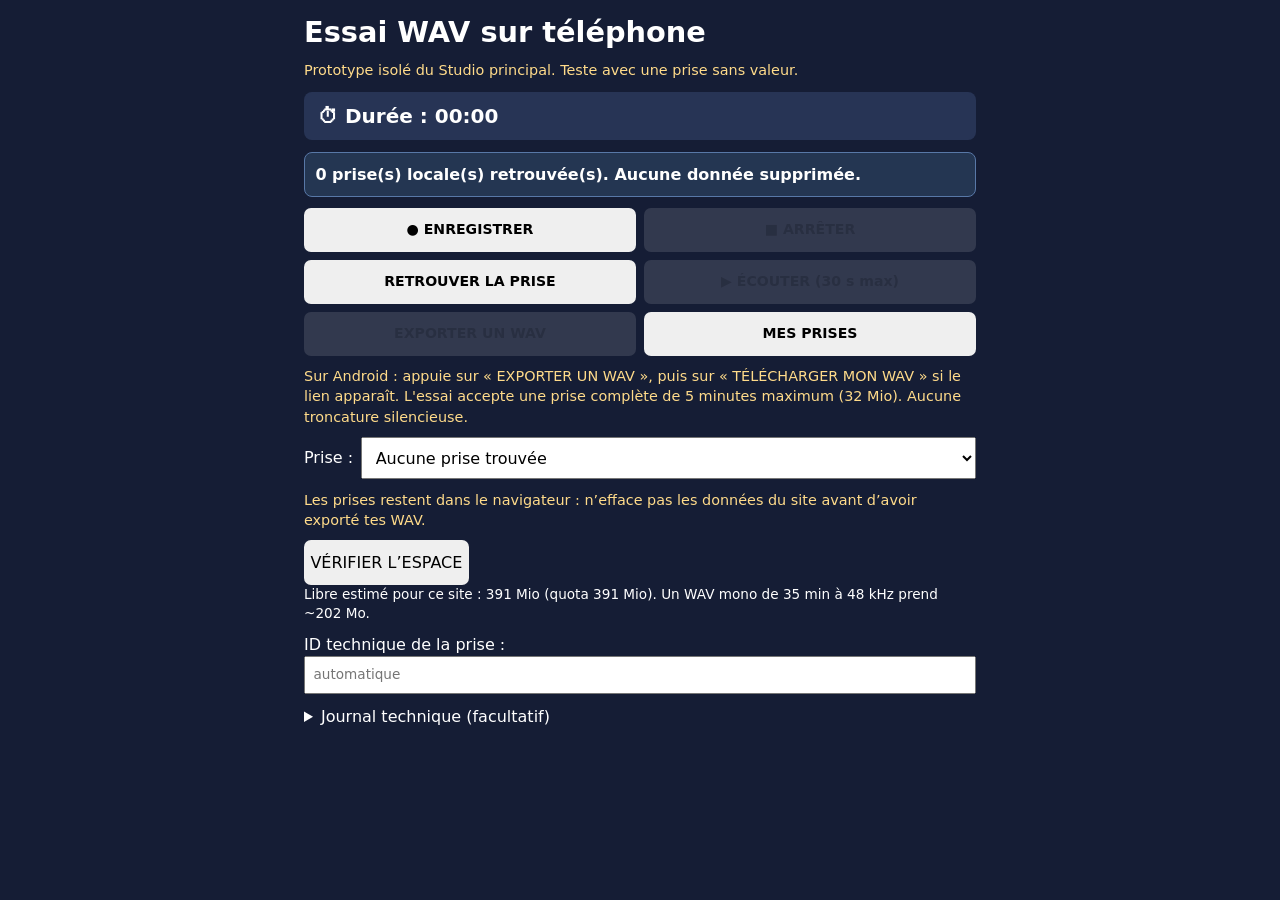
<file: experiments/studio-recording-wav-001.html>
<!doctype html><html lang="fr"><meta charset="utf-8"><meta name="viewport" content="width=device-width,initial-scale=1"><title>Studio — essai WAV durable (non intégré)</title>
<style>
*{box-sizing:border-box}body{font:16px/1.4 system-ui,sans-serif;max-width:700px;margin:0 auto;padding:12px 14px 28px;background:#151d35;color:#fff}
h1{font-size:clamp(1.35rem,5vw,1.8rem);line-height:1.2;margin:.2rem 0 .65rem}
p{margin:.65rem 0}.alert{color:#ffdb8a;font-size:.9rem}
button,input,select{font:inherit;max-width:100%;min-width:0}
button{cursor:pointer;padding:.7em .4em;border:0;border-radius:7px;min-height:44px}
button:disabled{opacity:.45;cursor:not-allowed}
.controls{display:grid;grid-template-columns:repeat(2,minmax(0,1fr));gap:8px}
.controls button{font-size:.88rem;font-weight:600;overflow-wrap:anywhere}
.inline-controls{display:flex;align-items:center;gap:8px;flex-wrap:wrap}
.inline-controls button{font-size:.88rem}
#saved{flex:1;min-width:140px;padding:.6em}
#takeid{width:100%;font-size:.85rem;padding:.55em}
#timer{font-size:1.25rem;font-weight:700;font-variant-numeric:tabular-nums;background:#273455;border-radius:8px;padding:.5em .7em;margin:.6em 0}
#status{position:sticky;top:0;z-index:3;background:#243652;border:1px solid #5878a7;border-radius:8px;padding:.65em;font-weight:600;overflow-wrap:anywhere}
#download-feedback{position:fixed;left:12px;right:12px;bottom:max(12px,env(safe-area-inset-bottom));z-index:20;max-width:670px;margin:0 auto;background:#234b3d;border:2px solid #7ac69a;border-radius:10px;padding:12px 14px;font-weight:600;box-shadow:0 8px 25px #0009;overflow-wrap:anywhere}
#storage-status{display:block;font-size:.85rem;overflow-wrap:anywhere}
#download{display:inline-block;background:#d3f5d9;color:#10251e;font-weight:bold;border-radius:6px;padding:.75em 1em;overflow-wrap:anywhere}
[hidden],#download[hidden],#download-feedback[hidden]{display:none!important}
details{margin-top:12px}summary{cursor:pointer}
pre{white-space:pre-wrap;overflow-wrap:anywhere;background:#273455;padding:10px;max-height:220px;overflow:auto;font-size:.8rem}
</style>
<h1>Essai WAV sur téléphone</h1>
<p class="alert">Prototype isolé du Studio principal. Teste avec une prise sans valeur.</p>
<p id="timer" role="timer">⏱ Durée : 00:00</p>
<p id="status" role="status" aria-live="polite">Prêt.</p>
<p id="download-feedback" role="status" aria-live="polite" hidden></p>
<div class="controls">
<button id="start">● ENREGISTRER</button><button id="stop" disabled>■ ARRÊTER</button>
<button id="recover">RETROUVER LA PRISE</button><button id="listen" disabled>▶ ÉCOUTER (30 s max)</button>
<button id="export" disabled>EXPORTER UN WAV</button><button id="find">MES PRISES</button>
</div>
<p><audio id="player" controls preload="metadata" hidden style="width:100%;max-width:100%"></audio></p>
<p><a id="download" hidden>⬇ TÉLÉCHARGER MON WAV</a></p>
<p class="alert" id="download-note">Sur Android : appuie sur « EXPORTER UN WAV », puis sur « TÉLÉCHARGER MON WAV » si le lien apparaît. L'essai accepte une prise complète de 5 minutes maximum (32 Mio). Aucune troncature silencieuse.</p>
<p class="inline-controls"><label for="saved">Prise :</label><select id="saved" aria-label="Prises sauvegardées"><option value="">Aucune prise sélectionnée</option></select></p>
<p class="alert" id="storage-warning">Les prises restent dans le navigateur : n’efface pas les données du site avant d’avoir exporté tes WAV.</p>
<p><button id="space">VÉRIFIER L’ESPACE</button> <span id="storage-status" role="status">Espace local non vérifié.</span></p>
<p>ID technique de la prise : <input id="takeid" placeholder="automatique" aria-label="ID de la prise" autocomplete="off"></p>
<details><summary>Journal technique (facultatif)</summary><pre id="log"></pre></details>
<script src="../js/studio-recording-wav-core.js"></script><script>
(async()=>{
'use strict';const $=s=>document.querySelector(s),C=window.StudioRecordingWavCore;let ctx=null,stream=null,node=null,gain=null,lock=null,take=null,recovered=null,writeChain=Promise.resolve(),pending=0,seq=0,stopping=false,failed=null,stoppedResolve=null,previewUrl=null,downloadUrl=null;
const log=s=>{$('#status').textContent=s;$('#log').textContent=new Date().toLocaleTimeString()+' '+s+'\n'+$('#log').textContent};
let startedAt=null,timerHandle=null;
const padTime=n=>String(n).padStart(2,'0');
const clockString=seconds=>{const total=Math.floor(Math.max(0,seconds));return padTime(Math.floor(total/60))+':'+padTime(total%60)};
const setClock=(seconds,label='Durée')=>{$('#timer').textContent='⏱ '+label+' : '+clockString(seconds)};
function stopTimer(){if(timerHandle!==null){clearInterval(timerHandle);timerHandle=null}if(startedAt!==null){setClock((performance.now()-startedAt)/1000,'Temps écoulé');startedAt=null}}
function startTimer(){stopTimer();startedAt=performance.now();setClock(0,'Enregistrement');timerHandle=setInterval(()=>{if(startedAt!==null)setClock((performance.now()-startedAt)/1000,'Enregistrement')},250)}
function downloadFeedback(message){const el=$('#download-feedback');el.textContent=message;el.hidden=!message}
const root=async()=>{if(!navigator.storage?.getDirectory)throw Error('OPFS absent sur ce navigateur');return navigator.storage.getDirectory()};
async function release(){try{node?.disconnect()}catch{}try{gain?.disconnect()}catch{}try{stream?.getTracks().forEach(t=>t.stop())}catch{}try{await ctx?.close()}catch{}try{await lock?.release()}catch{}node=null;gain=null;stream=null;ctx=null;lock=null}
async function stop(){if(stopping||!node)return;stopping=true;stopTimer();$('#stop').disabled=true;log('Arrêt du micro et validation des segments…');try{await new Promise((resolve,reject)=>{stoppedResolve=resolve;node.port.postMessage({type:'stop'});setTimeout(()=>reject(Error('Le Worklet ne répond pas : segments déjà écrits récupérables')),5000)});await writeChain;if(failed)throw failed;log('Prise conservée : '+seq+' segments.');await recover()}catch(e){log('ERREUR : '+e.message+' — segments déjà écrits conservés')}finally{await release();$('#start').disabled=false;stopping=false}}
function clearPreview(){const player=$('#player');player.pause();player.removeAttribute('src');player.load();player.hidden=true;if(previewUrl){URL.revokeObjectURL(previewUrl);previewUrl=null}$('#listen').disabled=true}
function clearDownload(){const link=$('#download');link.hidden=true;link.textContent='⬇ TÉLÉCHARGER MON WAV';link.removeAttribute('href');link.removeAttribute('download');downloadFeedback('');if(downloadUrl){URL.revokeObjectURL(downloadUrl);downloadUrl=null}}
async function recover(){clearPreview();clearDownload();try{const id=$('#takeid').value.trim();const r=await C.recoverTake(await root(),id);recovered=r;$('#export').disabled=r.interrupted||r.segments===0;$('#listen').disabled=r.interrupted||r.segments===0;if(!ctx||stopping)setClock(r.seconds,'Durée retrouvée');log('Récupération : '+r.segments+' fragments WAV, '+r.seconds.toFixed(2)+' secondes. '+(r.interrupted?'Attention : '+r.problem:'Séquence continue.'));return r}catch(e){recovered=null;$('#export').disabled=true;log('Récupération impossible : '+e.message)}}
async function listSaved(){try{const items=await C.listTakes(await root());const select=$('#saved'),selected=select.value;select.replaceChildren(new Option(items.length?'Choisir une prise ('+items.length+')':'Aucune prise trouvée',''));for(const item of items)select.add(new Option(item.id+(item.readable?'':' (métadonnées illisibles)'),item.id));if(items.some(x=>x.id===selected))select.value=selected;if(!$('#takeid').value.trim()&&items[0])$('#takeid').value=items[0].id;log(items.length+' prise(s) locale(s) retrouvée(s). Aucune donnée supprimée.');return items}catch(e){log('Liste impossible : '+e.message);return[]}}
$('#start').onclick=async()=>{if(ctx)return;clearPreview();clearDownload();stopTimer();setClock(0);$('#start').disabled=true;failed=null;pending=0;seq=0;writeChain=Promise.resolve();recovered=null;$('#export').disabled=true;try{ctx=new AudioContext();await ctx.audioWorklet.addModule('../js/studio-recording-wav-worklet.js');stream=await navigator.mediaDevices.getUserMedia({audio:{channelCount:1,echoCancellation:false,noiseSuppression:false,autoGainControl:false}});await ctx.resume();const id='rec-'+Date.now()+'-'+Math.random().toString(36).slice(2,8);take=await C.createTake(await root(),{id,sampleRate:ctx.sampleRate});$('#takeid').value=id;node=new AudioWorkletNode(ctx,'studio-recording-wav',{numberOfInputs:1,numberOfOutputs:1,outputChannelCount:[1]});gain=ctx.createGain();gain.gain.value=0;ctx.createMediaStreamSource(stream).connect(node);node.connect(gain).connect(ctx.destination);node.port.onmessage=e=>{if(e.data?.type==='stopped'){stoppedResolve?.();return}if(e.data?.type!=='pcm')return;if(failed)return;const pcm=new Uint8Array(e.data.bytes),index=seq++;pending++;if(pending>5){failed=Error('Stockage trop lent : arrêt de sécurité. Les fragments déjà écrits restent disponibles.');log(failed.message);stop();return}writeChain=writeChain.then(async()=>{if(failed)return;await C.appendChunk(take,index,pcm);log('Fragments sur disque : '+(index+1))}).catch(e=>{failed=e;log('Erreur stockage : '+e.message);stop()}).finally(()=>pending--)};startTimer();try{lock=await navigator.wakeLock?.request('screen')}catch{log('Veille écran : autorisation non disponible')};$('#stop').disabled=false;log('Microphone actif, WAV mono '+ctx.sampleRate+' Hz. Données écrites chaque seconde.')}catch(e){stopTimer();log('Enregistrement impossible : '+e.message);await release();$('#start').disabled=false}}
async function showSpace(){const el=$('#storage-status');try{if(!navigator.storage?.estimate){el.textContent='Estimation indisponible sur ce navigateur.';return}const {quota,usage}=await navigator.storage.estimate();if(!Number.isFinite(quota)||!Number.isFinite(usage)){el.textContent='Espace non mesurable. Fais une courte prise seulement.';return}const free=Math.max(0,quota-usage),mib=x=>Math.round(x/1048576);el.textContent='Libre estimé pour ce site : '+mib(free)+' Mio (quota '+mib(quota)+' Mio). Un WAV mono de 35 min à 48 kHz prend ~202 Mo.';if(free<20*1048576)el.textContent+=' Attention, espace très limité.'}catch(e){el.textContent='Vérification impossible : '+e.message}}
$('#space').onclick=showSpace;$('#find').onclick=listSaved;$('#saved').onchange=()=>{if(!ctx&&$('#saved').value){$('#takeid').value=$('#saved').value;recover()}};
$('#download').onclick=()=>{downloadFeedback('✅ Téléchargement demandé à Brave. Vérifie le dossier Téléchargements. Si Brave propose « Télécharger une deuxième fois », c’est qu’un fichier de ce nom existe déjà.');$('#download').textContent='↻ TÉLÉCHARGER À NOUVEAU';log('Téléchargement demandé au navigateur : vérifie le fichier WAV dans Téléchargements (la page ne peut pas confirmer la fin du téléchargement).')};
$('#stop').onclick=stop;$('#recover').onclick=recover;$('#listen').onclick=async()=>{if(!recovered||ctx)return;clearPreview();try{const result=await C.previewWav(recovered);const player=$('#player');previewUrl=URL.createObjectURL(result.blob);player.src=previewUrl;player.hidden=false;$('#listen').disabled=false;log('Extrait local prêt : '+result.seconds.toFixed(2)+' s'+(result.partial?' (30 premières secondes)':''));try{await player.play()}catch{log('Lecture prête : appuie sur ▶ dans le lecteur ci-dessous.')}}catch(e){clearPreview();log('Écoute impossible : '+e.message)}};$('#export').onclick=async()=>{if(!recovered||ctx)return;clearDownload();downloadFeedback('Préparation du fichier WAV complet…');const name='studio-'+$('#takeid').value.trim()+'.wav';try{if(typeof showSaveFilePicker==='function'){const fh=await showSaveFilePicker({suggestedName:name,types:[{description:'Audio WAV',accept:{'audio/wav':['.wav']}}]});await C.exportToWritable(recovered,await fh.createWritable());downloadFeedback('WAV enregistré via le sélecteur de fichiers. Vérifie son emplacement dans Fichiers.');log('WAV complet enregistré. Vérifie sa présence dans les fichiers du téléphone.');return}const blob=await C.completeSmallWav(recovered,{maxSeconds:300});const link=$('#download');downloadUrl=URL.createObjectURL(blob);link.href=downloadUrl;link.download=name;link.hidden=false;downloadFeedback('✅ WAV prêt à télécharger : appuie maintenant sur « TÉLÉCHARGER MON WAV ». Le fichier n’est pas encore dans Téléchargements.');log('WAV COMPLET prêt ('+recovered.seconds.toFixed(2)+' secondes). Appuie sur « TÉLÉCHARGER MON WAV » pour le conserver dans tes fichiers.')}catch(e){clearDownload();if(e?.name==='AbortError'){downloadFeedback('Sauvegarde annulée, la prise reste dans le navigateur.');log('Enregistrement du fichier annulé. La prise locale est conservée.')}else{downloadFeedback('Export impossible : '+e.message+'. La prise locale reste conservée.');log('Export impossible : '+e.message+'. La prise locale est conservée.')}}};
listSaved();showSpace();
addEventListener('pagehide',()=>{stopTimer();clearPreview();if(ctx&&!stopping){node?.port.postMessage({type:'stop'});stream?.getTracks().forEach(t=>t.stop())}});
})();
</script></html>
</file>
